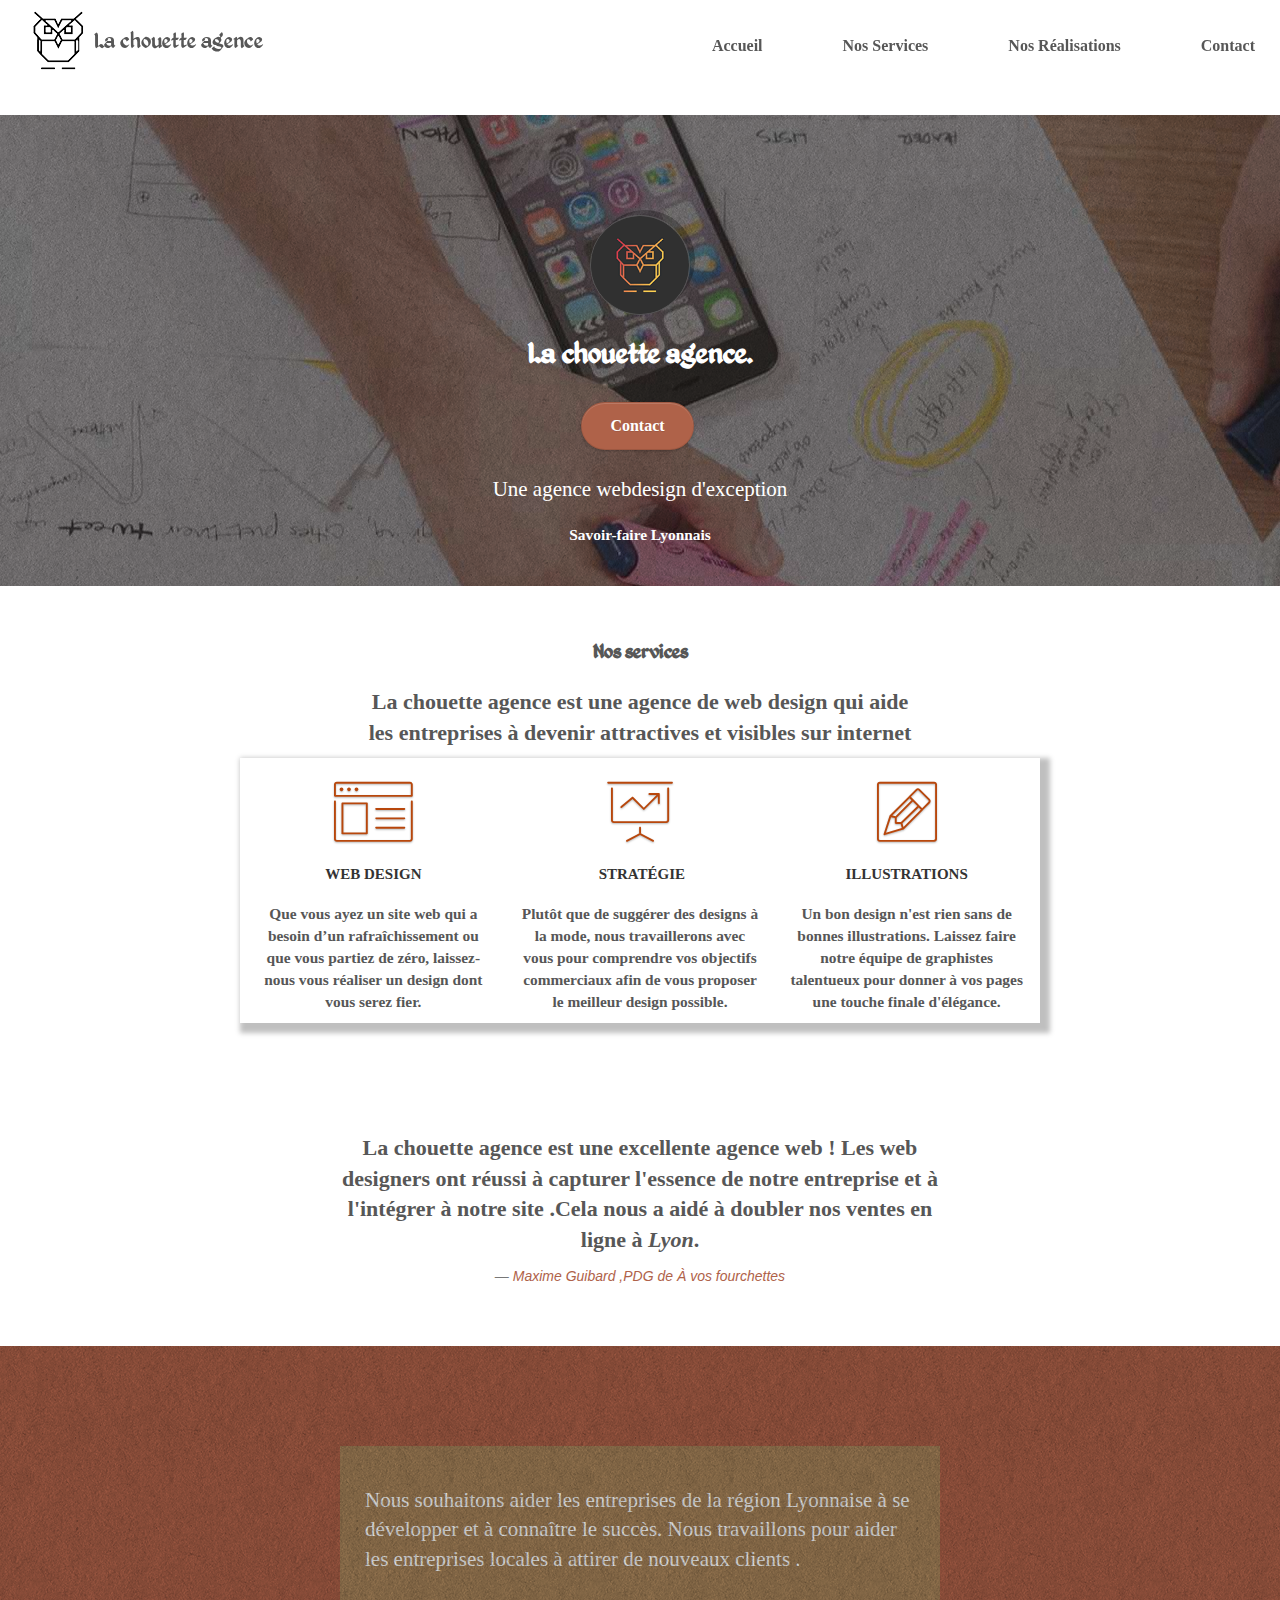
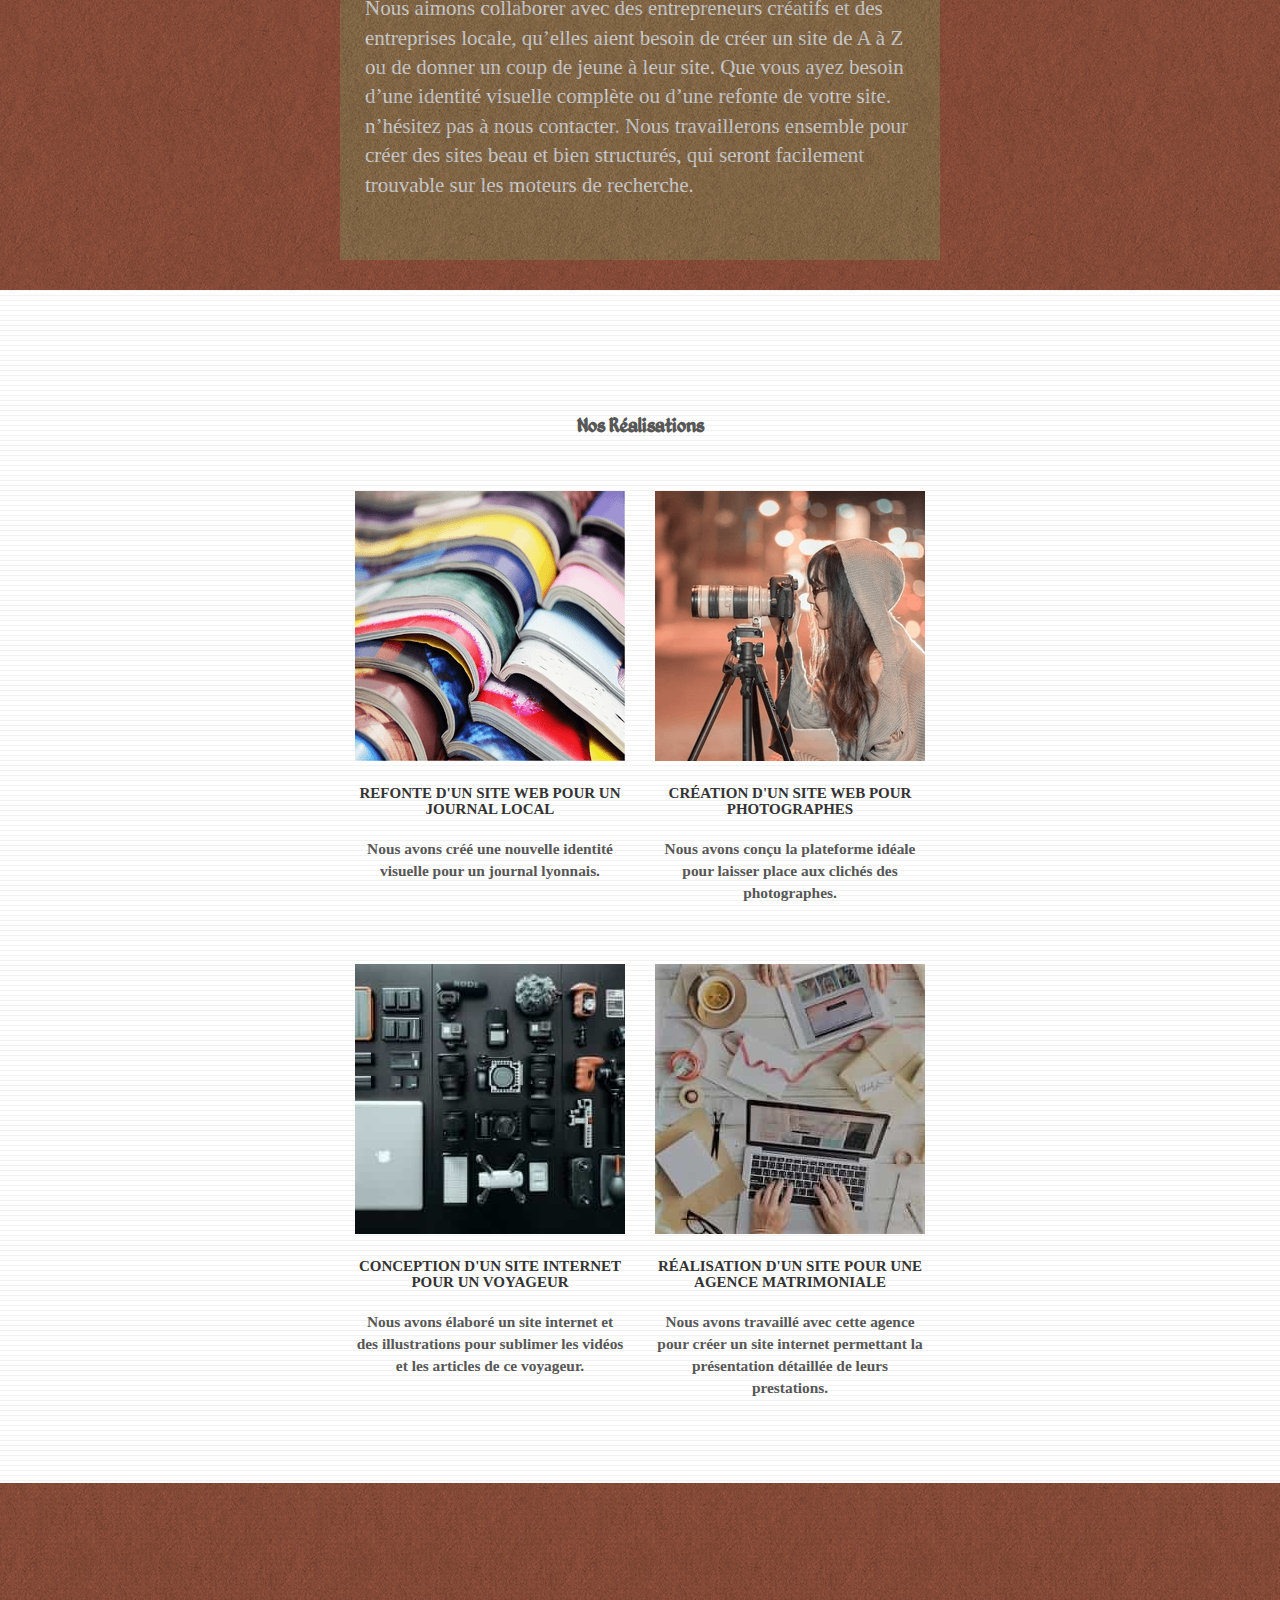
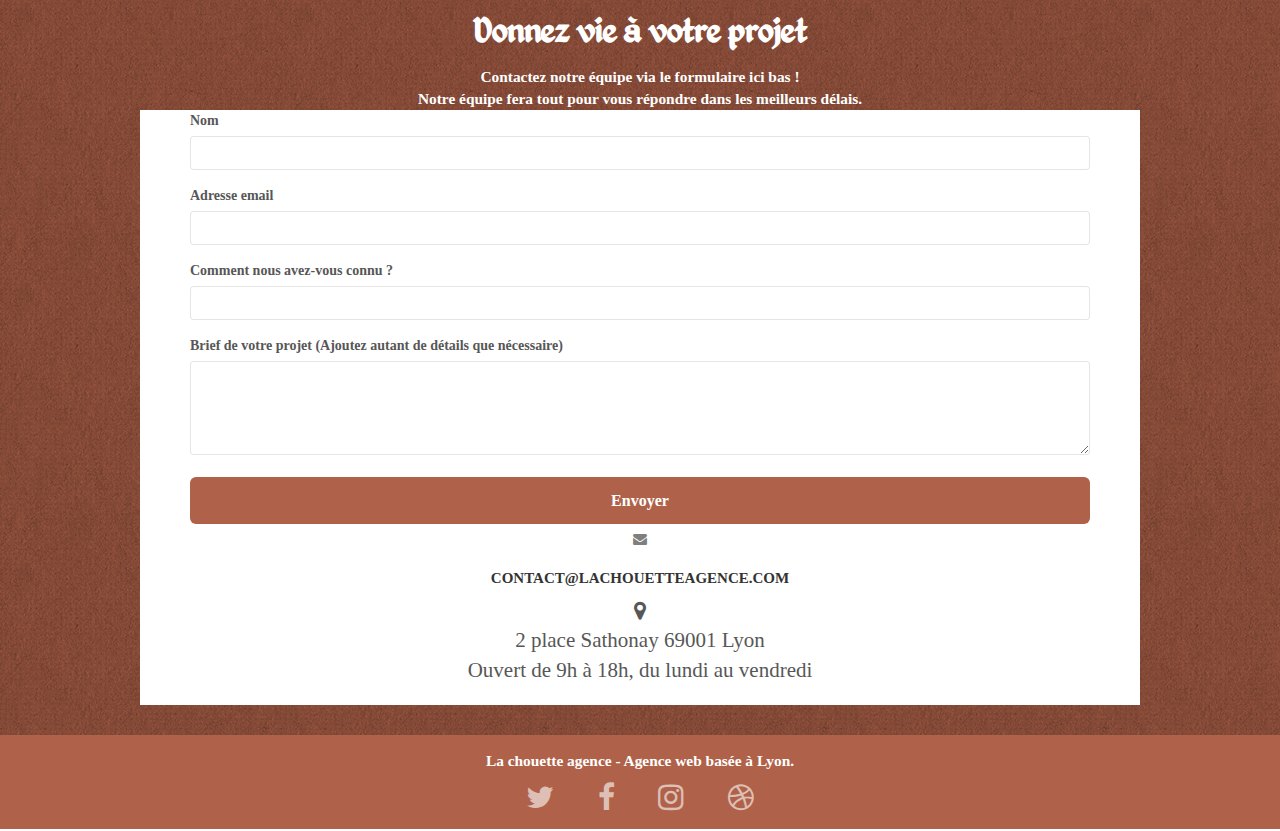
<file: index.html>
<!doctype html>
<html lang="fr">
<head>
    <meta charset="utf-8">

    <meta name="viewport" content="width=device-width, initial-scale=1.0, viewport-fit=cover">
    <link rel="shortcut icon" href="favicon.ico">
	<base href="./">

	<!-- Primary Meta Tags -->

	<title>La chouette Agence - Les spécialistes du Webdesign à Lyon</title>
	<meta name="title" content="La chouette Agence - Les spécialistes du Webdesign à Lyon">
	<meta name="description" content="La Chouette agence lyonnaise s'occupe de vos projets de site internet ,application mobile et vos publicités digitales. On crée pour donner vie à votre présence sur le Web  . ">

	<!-- Open Graph / Facebook -->
	<meta property="og:type" content="website">
	<meta property="og:url" content="https://metatags.io/">
	<meta property="og:title" content="La chouette Agence - Les spécialistes du Webdesign à Lyon">
	<meta property="og:description" content="La Chouette agence lyonnaise s'occupe de vos projet de site internet , application mobile et vos publicités digitales. On crée pour donner vie à votre présence sur le Web  . ">
	<meta property="og:image" content="https://metatags.io/assets/meta-tags-16a33a6a8531e519cc0936fbba0ad904e52d35f34a46c97a2c9f6f7dd7d336f2.png">

	<!-- Twitter -->
	<meta property="twitter:card" content="summary_large_image">
	<meta property="twitter:url" content="https://metatags.io/">
	<meta property="twitter:title" content="La chouette Agence - Les spécialistes du Webdesign à Lyon">
	<meta property="twitter:description" content="La Chouette agence lyonnaise s'occupe de vos projet de site internet , application mobile et vos publicités digitales. On crée pour donner vie à votre présence sur le Web  . ">
	<meta property="twitter:image" content="https://metatags.io/assets/meta-tags-16a33a6a8531e519cc0936fbba0ad904e52d35f34a46c97a2c9f6f7dd7d336f2.png">


	<link rel="stylesheet" type="text/css" href="./css/bootstrap.css">
	<link rel="stylesheet" type="text/css" href="style.css">
	<script src="https://ajax.googleapis.com/ajax/libs/jquery/2.1.0/jquery.min.js"></script>
<!-- Analytics -->
	<!-- Global site tag (gtag.js) - Google Analytics -->

<!-- Analytics END -->
</head>
<body>
<!-- Principal conteneur -->
<div class="page-container">
    
<!-- bloc-0 -->
<header class="bloc bgc-white l-bloc " id="bloc-0">
	<div class="container bloc-sm">

		<nav class="navbar row smart-scroll">
			<div class="navbar-header">
				<a class="navbar-brand logo-text" href="index.html"><img src="img/la-chouette-agence.png" alt="La chouette agence webdesign logo agence web meilleure agence de Lyon"  /><span class="logo-text">La chouette agence</span></a>
				<button id="nav-toggle" type="button" class="ui-navbar-toggle navbar-toggle" data-toggle="collapse" data-target=".navbar-1">
					<span class="sr-only">Toggle navigation</span><span class="icon-bar"></span><span class="icon-bar"></span><span class="icon-bar"></span>
				</button>
			</div>
			<div class="collapse navbar-collapse navbar-1 special-dropdown-nav">
				<ul class="site-navigation nav navbar-nav">
					<li>
						<a href="./index.html">Accueil</a>
					</li>
					<li>
						<a href="#bloc-2-services">Nos Services</a>
					</li>
					<li>
						<a href="#bloc-4-portfolio">Nos Réalisations </a>
					</li>
					<li>
						<a href="#block7">Contact</a>
					</li>
					<li>

					</li>
				</ul>
			</div>
		</nav>
	</div>
</header>
<!-- bloc-0 END -->

<!-- bloc-1-presentation -->
<div class="bloc bgc-dark-slate-blue bg-banniere d-bloc bg-t-edge bloc-bg-texture texture-paper b-parallax" id="bloc-1-hero">
	<div class="container bloc-lg">
		<div class="row tight-width-whitespace">
			<div class="col-sm-12">
				<img src="img/logo.png" class="center-block image-resize-mode logo" width="100" alt="La chouette agence, agence web Lyon" />
				<h1 class="text-center hero-bloc-text tc-white  ">
					<span class="logo-text">La chouette agence.</span>
				</h1>
				<div class="text-center">
					<a href="#block7" class="btn btn-lg btn-clean btn-rd cta-hero btn-atomic-tangerine" id="cta-hero " >Contact</a>
					<h2 class="text-center lead white" >Une agence webdesign d'exception </h2>
					<p class="white">Savoir-faire Lyonnais</p>
				</div>
			</div>
		</div>
	</div>
</div>
<!-- bloc-1-presentation END -->

<!-- bloc-2-services -->


<div class="bloc bgc-white l-bloc" id="bloc-2-services">
	<div class="container bloc-md">
		<div class="row">
			<div class="col-sm-12 text-center">
				<h2 class="logo-text"> Nos services </h2>
				<h2>La chouette agence est une agence de web design qui aide <br> les entreprises
				à devenir attractives et visibles sur internet </h2>
			</div>
		</div>
		<div class="row voffset-lg med-width-whitespace">
			<div class="col-sm-4">
				<div class="text-center">
					<span class="et-icon-browser sm-shadow icon-dark-slate-blue icons icon-lg"></span>
				</div>
				<h3 class="mg-md text-center">
					Web design
				</h3>
				<p class="text-center ">
					Que vous ayez un site web qui a besoin d&rsquo;un rafraîchissement ou que vous partiez de zéro, laissez-nous vous réaliser un design dont vous serez fier.
				</p>
			</div>
			<div class="col-sm-4">
				<div class="text-center">
					<span class="et-icon-presentation sm-shadow icon-dark-slate-blue icons icon-lg"></span>
				</div>
				<h3 class="mg-md text-center">
					&nbsp;Stratégie
				</h3>
				<p class="text-center ">
					Plutôt que de suggérer des designs à la mode, nous travaillerons avec vous pour comprendre vos objectifs commerciaux afin de vous proposer le meilleur design possible.<br>
				</p>
			</div>
			<div class="col-sm-4">
				<div class="text-center">
					<span class="et-icon-edit sm-shadow icon-dark-slate-blue icons icon-lg"></span>
				</div>
				<h3 class="mg-md text-center">
					Illustrations
				</h3>
				<p class="text-center ">
					Un bon design n'est rien sans de bonnes illustrations. Laissez faire notre équipe de graphistes talentueux pour donner à vos pages une touche finale d'élégance.
				</p>
			</div>
		</div>
		<div class="row voffset-lg offset">
			<div class="col-xs-12 col-md-8 col-md-offset-2 text-center">
				<blockquote class="blockquote text-center">
					<h2 class="mb-0"> La chouette agence est une excellente agence web ! Les web designers ont réussi à capturer l'essence de notre entreprise
						et à l'intégrer à notre site .Cela nous a aidé à doubler nos ventes en ligne à <em>Lyon</em>.</h2>
					<footer class="blockquote-footer"><cite>Maxime Guibard ,PDG de À vos fourchettes </cite></footer>
				</blockquote>
			</div>
		</div>
	</div>
</div>
<!-- bloc-2-services END -->

<!-- bloc-3-what-i-do -->

<div class="bloc tc-white bgc-atomic-tangerine bg-presentation d-bloc bloc-bg-texture texture-paper b-parallax" id="bloc-3-what-i-do">
	<div class="container bloc-lg">
		<div class="row tight-width-whitespace black-background white">
			<div class="row">
				<div class="col-sm box-presentation">
					<p class="lead white">
						Nous souhaitons aider les entreprises de la région Lyonnaise à se développer et à connaître le succès.
						Nous travaillons pour aider les entreprises locales à attirer de nouveaux clients .</p>
						<p class="lead white">
						Nous aimons collaborer avec des entrepreneurs créatifs et des entreprises locale,
						qu’elles aient besoin de créer un site de A à Z ou de donner un coup de jeune à leur site.
						Que vous ayez besoin d’une identité visuelle complète ou d’une refonte de votre site.
						n’hésitez pas à nous contacter.
						Nous travaillerons ensemble pour créer des sites beau et bien structurés,
						qui seront facilement trouvable sur les moteurs de recherche.
					</p>

				</div>



			</div>
		</div>
	</div>
</div>
<!-- bloc-3-what-i-do END -->

	<!-- Bloc portfolio -->
	<section class="bloc bgc-white bg-lines-h2-bg bg-repeat l-bloc" id="bloc-4-portfolio">
		<div class="container bloc-lg">
			<h2 class="logo-text text-center"> Nos Réalisations </h2>

			<div class="row tight-width-whitespace portfolio-row">
				<article class="col-sm-6">
					<a href="#" aria-label="Refonte d'un site web pour un journal local" data-lightbox="img/refonte-site-web-journal-local.jpg" data-gallery-id="gallery-1" data-caption="Refonte d'un site web pour un journal local" data-frame="snapshot-lb">
						<img src="img/1.png" aria-label="Refonte d'un site web pour un journal local" title="Cliquez pour agrandir" alt="Journal La chouette agence, agence web dans la refonte visuelle." class="img-responsive portfolio-thumb" height="320" width="320"/></a>
					<h3 class="mg-md text-center portfolio-title">
						Refonte d'un site web pour un journal local
					</h3>
					<p class="text-center portfolio-thumb-space">
						Nous avons créé une nouvelle identité visuelle pour un journal lyonnais.
					</p>
				</article>
				<article class="col-sm-6">
					<a href="#" aria-label="Création d'un site web pour photographes." data-lightbox="img/creation-site-web-pour-photographes.jpg" data-gallery-id="gallery-1" data-caption="Création d'un site web pour photographes" data-frame="snapshot-lb">
						<img src="img/2.png" aria-label="Création d'un site web pour photographes." title="Cliquez pour agrandir" class="img-responsive portfolio-thumb" alt="Photographes La chouette agence, agence web dans de la création de site web pour photographes." height="320" width="320"/></a>
					<h3 class="mg-md text-center portfolio-title">
						Création d'un site web pour photographes
					</h3>
					<p class="text-center">
						Nous avons conçu la plateforme idéale pour laisser place aux clichés des photographes.
					</p>
				</article>
			</div>
			<div class="row tight-width-whitespace portfolio-row">
				<article class="col-sm-6">
					<a href="#" aria-label="Création d'un site internet pour un voyageur." data-lightbox="img/creation-site-web-pour-voyageur.bmp" data-gallery-id="gallery-1" data-caption="Création d'un site internet pour un voyageur" data-frame="snapshot-lb">
						<img src="img/3.jpg" aria-label="Création d'un site internet pour un voyageur." title="Cliquez pour agrandir" class="img-responsive portfolio-thumb" alt="Voyageur La chouette agence, agence web dans de la création de site web pour voyageur." height="320" width="320"/></a>
					<h3 class="mg-md text-center portfolio-title">
						Conception d'un site internet pour un voyageur
					</h3>
					<p class="text-center portfolio-thumb-space">
						Nous avons élaboré un site internet et des illustrations pour sublimer les vidéos et les articles de ce voyageur.
					</p>
				</article>
				<article class="col-sm-6">
					<a href="#" aria-label="Conception d'un site pour une agence de mariage." data-lightbox="img/conception-site-pour-agence-de-mariage.bmp" data-gallery-id="gallery-1" data-caption="Conception d'un site pour une agence de mariage" data-frame="snapshot-lb">
						<img src="img/4.jpg" aria-label="Conception d'un site pour une agence de mariage." title="Cliquez pour agrandir" class="img-responsive portfolio-thumb" alt="Mariage La chouette agence, agence web dans de la création de site web pour agence de mariage." height="320" width="320"/></a>
					<h3 class="mg-md text-center portfolio-title">
						Réalisation d'un site pour une agence matrimoniale
					</h3>
					<p class="text-center">
						Nous avons travaillé avec cette agence pour créer un site internet permettant la présentation détaillée de leurs prestations.
					</p>
				</article>
			</div>
		</div>
	</section>
<!-- bloc-4-portfolio END -->

	<!-- bloc-6 -->
	<div class="bloc bg-dots-bg bg-repeat bgc-atomic-tangerine d-bloc bloc-bg-texture texture-paper" id="bloc-6">
		<div class="container bloc-lg" id="block7" >
			<div class="row " >
				<div class="col-sm-12" >
					<h2 class="text-center hero-bloc-text tc-white" >
						Donnez vie à votre projet
					</h2>
					<p class="text-center mg-lg tc-white tight-width-whitespace">
						<span class="text-center">Contactez notre équipe  via le formulaire ici bas !</span>
					</p>
					<p class="text-center mg-lg tc-white tight-width-whitespace">
					Notre équipe fera tout pour vous répondre dans les meilleurs délais.
				</p>

				</div>
			</div>
			<!-- bloc-7 -->
			<div class="bloc bgc-white l-bloc" id="bloc-7">
				<div class="container bloc">
						<div class="col">
							<form id="form_1" novalidate success-msg="Votre message a été envoyé ." fail-msg="Désolé, le serveur de messagerie semble ne pas répondre, nous vous prions de nous excuser pour la gêne occasionnée!">
								<div class="form-group">
									<label class="text-center">
										Nom
									</label>
									<input id="name" aria-label="Nom" class="form-control" required />
								</div>
								<div class="form-group">
									<label class="text-center">
										Adresse email
									</label>
									<input id="email" aria-label=" adresse e-mail " class="form-control" type="email" required />
								</div>
								<div class="form-group">
									<label class="text-center">
										Comment nous avez-vous connu ?
									</label>
									<input class="form-control" aria-label=" adresse e-mail " type="email" required id="input_504" />
								</div>
								<div class="form-group">
									<label class="text-center">
										Brief de votre projet (Ajoutez autant de détails que nécessaire)<br>
									</label><textarea id="message" class="form-control" rows="4" cols="50" aria-label="Message " required></textarea>
								</div>
								<button class="bloc-button btn btn-lg btn-block cta-hero btn-atomic-tangerine" type="submit">
									Envoyer
								</button>
							</form>
							<div class="text-center">
							<i class="fa fa-envelope" aria-hidden="true"></i>
							<a href="mailto:contact@lachouetteagence.com" ><h3 class="text-center display-3" >contact@lachouetteagence.com</h3></a>
							</div>
								<p class="text-center lead text-nowrap">
								<i class="fa fa-map-marker" aria-hidden="true"></i> <br>
								2 place Sathonay 69001 Lyon<br>

								Ouvert de 9h à 18h, du lundi au vendredi
							</p>

						</div>


				</div>

			</div>
			<!-- bloc-7 END -->
		</div>
	</div>
	<!-- bloc-6 END -->

<!-- Footer - bloc-8 -->

<!-- Footer - bloc-8 END -->
	<!-- ScrollToTop Button -->

	<a class="bloc-button btn btn-d scrollToTop" onclick="scrollToTarget('1')"><span class="fa fa-chevron-up"></span></a>
	<!-- ScrollToTop Button END-->
</div>
<!-- Js load defer  -->

<script src="https://maxcdn.bootstrapcdn.com/bootstrap/3.3.5/js/bootstrap.min.js"defer></script>
<script src="./js/blocs.js"defer></script>
<script src="./js/jquery.touchSwipe.js" defer></script>


<link rel="stylesheet" type="text/css" href="./css/font-awesome.css">
<link rel="stylesheet" type="text/css" href="./css/et-line.css">
</body>
<footer class="bloc bgc-atomic-tangerine d-bloc" id="bloc-8">
	<div class="container bloc-sm">

		<div class="col mobile-social">
			<div class="row">
				<p class="text-center white">
					La chouette agence - Agence web basée à Lyon.<br>
				</p>
			</div>

			<div class="text-center social-link">
				<b-col><a class="social" alt="la chouette Agence twitter"  aria-label="la chouette agence twitter"  href="www.facebook.com/chouettemachin"><span class="fa fa-twitter icon-md"></span></a></b-col>
				<b-col><a class="social"  aria-label="la chouette agence facebook"  alt="la chouette agence facebook"   href="twitter.fr"><span class="fa fa-facebook icon-md"></span></a> </b-col>
				<b-col><a class="social" aria-label="la chouette agence instagram" alt="la chouette agence instagram"  href="instagram.com"><span class="fa fa-instagram icon-md"></span></a></b-col>
				<b-col><a class="social" aria-label="la chouette agence dribble" alt="la chouette agence Dribble"  href="index.html"><span class="fa fa-dribbble icon-md"></span></a></b-col>
			</div>
		</div>
	</div>
</footer>
</html>
</file>
<file: style.css>
@font-face {font-family: "Helvetica Neue"; src: url("https://db.onlinewebfonts.com/t/0e6de1ec911a2e267ff136bbdd384a44.eot"); src: url("//db.onlinewebfonts.com/t/0e6de1ec911a2e267ff136bbdd384a44.eot?#iefix") format("embedded-opentype"), url("//db.onlinewebfonts.com/t/0e6de1ec911a2e267ff136bbdd384a44.woff2") format("woff2"), url("//db.onlinewebfonts.com/t/0e6de1ec911a2e267ff136bbdd384a44.woff") format("woff"), url("//db.onlinewebfonts.com/t/0e6de1ec911a2e267ff136bbdd384a44.ttf") format("truetype"), url("//db.onlinewebfonts.com/t/0e6de1ec911a2e267ff136bbdd384a44.svg#Helvetica Neue") format("svg"); }
.social-link a {
    padding: 2% 2% 2% 2%;
}
#bloc-8 {
    display: flex;
    justify-items: center;
    justify-content: space-around;
}
body {
    width: 100%;
    scroll-behavior: smooth;
    margin: 0;
    padding: 0;
    background: #FFF;
    overflow-x: hidden;
    -webkit-font-smoothing: antialiased;
    -moz-osx-font-smoothing: grayscale;
}
@font-face {

    font-family: 'kingthings_petrockregular';
    src: url('./fonts/Kingthings_Petrock-webfont.eot');
    src: url('./fonts/Kingthings_Petrock-webfont.eot?#iefix') format('embedded-opentype'),
    url('./fonts/Kingthings_Petrock-webfont.woff') format('woff'),
    url('./fonts/Kingthings_Petrock-webfont.ttf') format('truetype');
    font-weight: normal;
    font-style: normal;

}
#bloc-7 .bloc {
    border-radius:30px;
}

#bloc-7 .container {
    border-radius:30px;
}
h2.logo-text{
    font-family: kingthings_petrockregular;
}
a .logo-text{
    font-family: 'kingthings_petrockregular';

}

a .logo-text{
    font-family: 'kingthings_petrock_lightRg',cursive;
}
a,
button {
    transition: all .3s ease-in-out;
    outline: none!important;
}

a:hover {
    text-decoration: none;
    cursor: pointer;
}

#page-loading-blocs-notifaction {
    position: fixed;
    top: 0;
    bottom: 0;
    width: 100%;
    z-index: 100000;
    background: #FFFFFF url("img/spinner.gif") no-repeat center center;
}

.bloc {
    width: 100%;
    clear: both;
    background: 50% 50% no-repeat;
    padding: 0 50px;
    -webkit-background-size: cover;
    -moz-background-size: cover;
    -o-background-size: cover;
    background-size: cover;
    position: relative;
}

.bloc .container {

    padding-left: 0;
    padding-right: 0;
}

.bloc-lg {
    padding-bottom: 30px;
    padding-top: 100px;}

.bloc-md {
    padding: 30px;
}

.bloc-sm {
    padding: 15px 50px;
}

.bg-center,
.bg-l-edge,
.bg-r-edge,
.bg-t-edge,
.bg-b-edge,
.bg-tl-edge,
.bg-bl-edge,
.bg-tr-edge,
.bg-br-edge,
.bg-repeat {
    -webkit-background-size: auto!important;
    -moz-background-size: auto!important;
    -o-background-size: auto!important;
    background-size: auto!important;
}

.bg-repeat {
    background: repeat;
}

.bg-t-edge {
    background: top no-repeat;
}

.bloc-bg-texture::before {
    content: "";
    background-size: 2px 2px;
    position: absolute;
    top: 0;
    bottom: 0;
    left: 0;
    right: 0;
}

.texture-paper::before {
    background: url("img/texture-paper.png");
    background-size: 280px 280px;
}

.b-parallax {
    background-attachment: fixed;
}

.d-bloc {
    color: rgba(255, 255, 255, .7);
}

.d-bloc button:hover {
    color: rgba(255, 255, 255, .9);
}

.d-bloc .icon-round,
.d-bloc .icon-square,
.d-bloc .icon-rounded,
.d-bloc .icon-semi-rounded-a,
.d-bloc .icon-semi-rounded-b {
    border-color: rgba(255, 255, 255, .9);
}

.d-bloc .divider-h span {
    border-color: rgba(255, 255, 255, .2);
}

.d-bloc .a-btn,
.d-bloc .navbar a,
.d-bloc .navbar-brand,
.d-bloc a .icon-sm,
.d-bloc a .icon-md,
.d-bloc a .icon-lg,
.d-bloc a .icon-xl,
.d-bloc h1 a,
.d-bloc h2 a,
.d-bloc h3 a,
.d-bloc h4 a,
.d-bloc h5 a,
.d-bloc h6 a,
.d-bloc p a {
    color: rgba(255, 255, 255, .6);
}

.d-bloc .a-btn:hover,
.d-bloc .navbar a:hover,
.d-bloc .navbar-brand:hover,
.d-bloc a:hover .icon-sm,
.d-bloc a:hover .icon-md,
.d-bloc a:hover .icon-lg,
.d-bloc a:hover .icon-xl,
.d-bloc h1 a:hover,
.d-bloc h2 a:hover,
.d-bloc h3 a:hover,
.d-bloc h4 a:hover,
.d-bloc h5 a:hover,
.d-bloc h6 a:hover,
.d-bloc p a:hover {
    color: rgba(255, 255, 255, 1);
}

.d-bloc .navbar-toggle .icon-bar {
    background: rgba(255, 255, 255, 1);
}

.d-bloc .btn-wire,
.d-bloc .btn-wire:hover {
    color: rgba(255, 255, 255, 1);
    border-color: rgba(255, 255, 255, 1);
}

.d-bloc .panel {
    color: rgba(0, 0, 0, .5);
}

.d-bloc .panel button:hover {
    color: rgba(0, 0, 0, .7);
}

.d-bloc .panel  {
    border-color: rgba(0, 0, 0, .7);
}

.d-bloc .panel .divider-h span {
    border-color: rgba(0, 0, 0, .1);
}

.d-bloc .panel .a-btn {
    color: rgba(0, 0, 0, .6);
}

.d-bloc .panel .a-btn:hover {
    color: rgba(0, 0, 0, 1);
}

.d-bloc .panel .btn-wire,
.d-bloc .panel .btn-wire:hover {
    color: rgba(0, 0, 0, .7);
    border-color: rgba(0, 0, 0, .3);
}

.d-bloc .panel,
.l-bloc {
    color: rgba(0, 0, 0, .5);
}

.d-bloc .panel button:hover,
.l-bloc button:hover {
    color: rgba(0, 0, 0, .7);
}

.l-bloc .icon-round,
.l-bloc .icon-square,
.l-bloc .icon-rounded,
.l-bloc .icon-semi-rounded-a,
.l-bloc .icon-semi-rounded-b {
    border-color: rgba(0, 0, 0, .7);
}

.d-bloc .panel .divider-h span,
.l-bloc .divider-h span {
    border-color: rgba(0, 0, 0, .1);
}

.d-bloc .panel .a-btn,
.l-bloc .a-btn,
.l-bloc .navbar a,
.l-bloc .navbar-brand,
.l-bloc a .icon-sm,
.l-bloc a .icon-md,
.l-bloc a .icon-lg,
.l-bloc a .icon-xl,
.l-bloc h1 a,
.l-bloc h2 a,
.l-bloc h3 a,
.l-bloc h4 a,
.l-bloc h5 a,
.l-bloc h6 a,
.l-bloc p a {
    color: rgba(0, 0, 0, .6);
}

.d-bloc .panel .a-btn:hover,
.l-bloc .a-btn:hover,
.l-bloc .navbar a:hover,
.l-bloc .navbar-brand:hover,
.l-bloc a:hover .icon-sm,
.l-bloc a:hover .icon-md,
.l-bloc a:hover .icon-lg,
.l-bloc a:hover .icon-xl,
.l-bloc h1 a:hover,
.l-bloc h2 a:hover,
.l-bloc h3 a:hover,
.l-bloc h4 a:hover,
.l-bloc h5 a:hover,
.l-bloc h6 a:hover,
.l-bloc p a:hover {
    color: rgba(0, 0, 0, 1);
}

.l-bloc .navbar-toggle .icon-bar {
    color: rgba(0, 0, 0, .6);
}

.d-bloc .panel .btn-wire,
.d-bloc .panel .btn-wire:hover,
.l-bloc .btn-wire,
.l-bloc .btn-wire:hover {
    color: rgba(0, 0, 0, .7);
    border-color: rgba(0, 0, 0, .3);
}

.voffset {
    margin-top: 30px;
}

.voffset-lg {
    margin-top: 80px;
}

.row-no-gutters {
    margin-right: 0;
    margin-left: 0;
}

.row.row-no-gutters > [class^="col-"],
.row.row-no-gutters > [class*=" col-"] {
    padding-right: 0;
    padding-left: 0;
}

#bloc-1-hero h1 {
    font-size: 32px;
}
.navbar-brand a{
    font-family: "Helvetica Neue";
}
.smart-scroll{
    background-color: white;
    position: fixed;
    top: 0;
    right: 0;
    left: 0;
    z-index: 1030;
}
.scrolled-down{

    transform:translateY(-100%); transition: all 0.3s ease-in-out;
}
.scrolled-up{
    transform:translateY(0); transition: all 0.3s ease-in-out;
}
.navbar a {
    margin-left: 30px;
    margin-right: 20px;
}
.navbar {
    margin-bottom: 0;
    z-index: 1;
}
.navbar-brand span{

    font-family: 'kingthings_petrockregular';
}
.navbar-brand {

    font-family: 'kingthings_petrock_lightRg';
    height: auto;
    padding: 3px 15px;
    font-size: 25px;
    font-weight: normal;
    line-height: 44px;
}

.navbar-brand img {
    max-height: 200px;
    margin: 0 5px 0 0;
    display: inline;
}

.navbar-brand img[src$=svg] {
    min-width: 100px;
}

.nav-center .navbar-brand img {
    margin: 0;
}

.navbar .nav {
    padding-top: 2px;
    margin-right: -16px;
    float: right;
    z-index: 1;
}

.nav > li {
    float: left;
    margin-top: 4px;
    font-size: 16px;
}

.navbar-nav .open .dropdown-menu > li > a {
    text-align: inherit;
}

.nav > li a:hover,
.nav > li a:focus {
    background: transparent;
}

.navbar-toggle {
    margin: 10px 10px 0 0;

}

.navbar-toggle:hover {
    background: transparent!important;
}

.navbar-toggle .icon-bar {
    background-color: rgba(0, 0, 0, .5);
    width: 26px;
}

.nav-invert .navbar .nav {
    float: left;
}

.nav-invert .navbar-header,
.nav-invert .navbar-brand {
    float: right;
    position: relative;
    z-index: 2;
}

@media (min-width: 768px) {
    .site-navigation {
        position: absolute;
        top: 50%;
        right: 20px;
        transform: translate(0, -50%);
        -webkit-transform: translateY(-50%);
    }
    .nav > li .dropdown-menu a,
    .nav > li .dropdown-menu a:hover {
        color: #484848;
    }
    .nav-invert .site-navigation {
        left: 0;
        right: 0;
    }
    .nav-center {
        text-align: center;
    }
    .nav-center .navbar-header {
        width: 100%;
    }
    .nav-center .navbar-header,
    .nav-center .navbar-brand,
    .nav-center .nav > li {
        float: none;
        display: inline-block;
    }
    .nav-center .site-navigation {
        position: relative;
        width: 100%;
        right: 0;
        margin-right: 0;
        margin-top: 20px;
    }
    .nav-center.mini-nav .navbar-toggle {
        float: none;
        margin: 10px auto 0;
    }
}

.nav > li > .dropdown a {
    background: none!important;
    display: block;
    padding: 14px 15px;
}

nav .caret {
    margin: 0 5px;
}

.dropdown-menu .dropdown-menu {
    top: -8px;
    left: 100%;
}

.dropdown-menu .dropmenu-flow-right {
    top: 100%;
    left: 0;
    margin-left: -1px;
    border-top-left-radius: 0;
    border-top-right-radius: 0;
}

.dropdown-menu .dropdown span {
    border: 4px solid black;
    border-top-color: transparent;
    border-right-color: transparent;
    border-bottom-color: transparent;
    margin: 6px -5px 0 0!important;
    float: right;
}

.mg-md {
    margin-top: 10px;
    margin-bottom: 20px;
}

.mg-lg {
    margin-top: 10px;
    margin-bottom: 40px;
}

.btn {
    margin: 0 5px 5px 0;
}

.btn.pull-right {
    margin: 0 0 5px 5px;
}

.btn-d,
.btn-d:hover,
.btn-d:focus {
    color: #FFF;
    background: rgba(0, 0, 0, .3);
}

button {
    outline: none!important;
}

.btn-rd {
    border-radius: 40px;
}

.btn-clean {
    border: 1px solid rgba(0, 0, 0, .08);
    border-bottom-color: rgba(0, 0, 0, .1);
    text-shadow: 0 1px 0 rgba(0, 0, 1, .1);
    box-shadow: 0 1px 3px rgba(0, 0, 1, .25), inset 0 1px 0 0 rgba(255, 255, 255, .15);
}

.icon-md {
    font-size: 30px!important;
}

.icon-lg {
    font-size: 60px!important;
}

.sm-shadow {
    text-shadow: 0 1px 2px rgba(0, 0, 0, .3);
}

.panel-sq,
.panel-sq .panel-heading,
.panel-sq .panel-footer {
    border-radius: 0;
}

.panel-rd {
    border-radius: 30px;
}

.panel-rd .panel-heading {
    border-radius: 29px 29px 0 0;
}

.panel-rd .panel-footer {
    border-radius: 0 0 29px 29px;
}

.form-control {
    border-color: rgba(0, 0, 0, .1);
    box-shadow: none;
}

.scrollToTop {
    width: 40px;
    height: 40px;
    position: fixed;
    bottom: 20px;
    right: 20px;
    opacity: 0;
    z-index: 500;
    transition: all .3s ease-in-out;
}

.scrollToTop span {
    margin-top: 6px;
}

.showScrollTop {
    font-size: 14px;
    opacity: 1;
}

a[data-lightbox] {
    position: relative;
    display: block;
    text-align: center;
}

a[data-lightbox]:hover::before {
    content: "+";
    font-family: 'Helvetica Neue';
    font-size: 32px;
    width: 50px;
    height: 50px;
    margin-left: -25px;
    border-radius: 50%;
    background: rgba(0, 0, 0, .6);
    color: #FFF;
    font-weight: 100;
    z-index: 1;
    position: absolute;
    top: 50%;
    transform: translateY(-50%);
    -webkit-transform: translateY(-50%);
}

a[data-lightbox]:hover img {
    opacity: 0.6;
    -webkit-animation-fill-mode: none;
    animation-fill-mode: none;
}

#lightbox-modal {
    display: flex;
    align-items: center;
}

#lightbox-modal .modal-dialog {
    width: 90%;
    max-width: 900px;
    margin: 0 auto 0;
}

#lightbox-modal .modal-dialog img {
    max-height: 90vh;
    margin: 0 auto;
}

.lightbox-caption {
    padding: 20px;
    color: #FFF;
    background: rgba(0, 0, 0, .5);
    position: absolute;
    left: 15px;
    right: 15px;
    bottom: 5px;
}

.close-lightbox {
    color: #FFF;
    font-size: 30px;
    position: absolute;
    top: 20px;
    right: 20px;
    z-index: 20;
    background: rgba(0, 0, 0, .5);
    border: none;
    line-height: 30px;
    padding: 0 9px 5px;
    opacity: 0.3;
}

.close-lightbox:hover,
.next-lightbox:hover,
.prev-lightbox:hover {
    opacity: 1.0;
    color: #FFF;
}
.blackqote{
    border-left:none;
}
.next-lightbox,
.prev-lightbox {
    font-size: 20px;
    color: rgba(255, 255, 255, .9);
    background: rgba(0, 0, 0, .5);
    transition: all .2s ease-in-out;
    position: absolute;
    top: 45%;
    z-index: 1;
    opacity: 0.4;
}

.next-lightbox {
    padding: 6px 8px 1px 13px;
    right: 25px;
}

.prev-lightbox {
    padding: 6px 13px 1px 10px;
    left: 25px;
}

.snapshot-lb .modal-body {
    padding-bottom: 45px;
}

.snapshot-lb .lightbox-caption {
    padding: 0;
    color: rgba(0, 0, 0, .5);
    background: none;
}

h1,
h2,
h3,
h4,
h5,
h6,
p,
label,
.btn,
a {
    font-family: "Helvetica Neue";
    font-weight: 600;
    color: #575757!important;
}

.container {
    max-width: 1000px;
}

.hero-bloc-text {
    font-family: 'kingthings_petrockregular','kingthings_petrock_lightRg';
    font-size: 38px;
}

.hero-bloc-text-sub {
    font-size: 36px;
}

.statement-bloc-text {
    line-height: 26px;
    font-style: italic;
    font-size: 20px;
    text-align: center;
    font-weight: lighter;
    max-width: 520px;
    margin: auto auto auto auto;
}
.blockquote {
    border-left:none;
}
p {
    font-size: 1.1em;
}

.tight-width-whitespace {
    max-width: 600px;
    margin: auto auto auto auto;
}

.h1 {
    font-size: 1.2em;
    font-family: "Open Sans";
}

.cta-hero {
    font-family: 'kingthings_petrock_lightRg';
    margin-top: 22px;
    color: #FFFFFF!important;

    padding: 12px 28px 12px 28px;
    font-size: 16px;
    font-weight: 700;
}

.social {
    max-width: 400px;
    margin: 0 auto;
}

h2 {
    font-size: 22px;
    line-height: 1.4em;
}

h3 {
    font-size: 15px;
    text-transform: uppercase;
    font-weight: 700;
    color: #333333!important;
}

.med-width-whitespace {
    max-width: 800px;
    margin: auto auto auto auto;
    box-shadow: 5px 5px 5px 5px rgba(0, 0, 0, 0.25);
}

h1 {
    color: #333333!important;
}

h4 {
    color: #333333!important;
}

.icons {
    margin-bottom: 14px;
    margin-top: 24px;
}

.white {
    color: #FFFFFF!important;
}

.portfolio-thumb {
    margin-bottom: 24px;
}

.portfolio-row {
    margin-bottom: 44px;
    margin-top: 50px;
}

.avatar {
    box-shadow: 0px 4px 9px rgba(0, 0, 0, 0.3);
}

.black-background {
    background-color: rgba(165, 147, 99, 0.7);
    padding: 40px 40px 40px 40px;
}

.bold-link {
    font-weight: 900;
    text-decoration: underline!important;
}

.bgc-white {
    background-color: #FFFFFF;
}

.bgc-dark-slate-blue {
    background-color: #364577;
}

.bgc-atomic-tangerine {
    background-color: #AF6249;
}

.tc-white {
    color: #ffffff !important;
}

.btn-atomic-tangerine {
    background: #AF6249;
    color: #FFFFFF!important;
}

.btn-atomic-tangerine:hover {
    background: #ad3e1d !important;
    color: #FFFFFF!important;
}
cite {
    color: #AF6249!important;
}

cite:hover {
    color: #ad3e1d !important;
}
.ltc-white {
    color: #FFFFFF!important;
}

.ltc-white:hover {
    color: #cccccc!important;
}
.logo{
    border: solid 1px #555;
    border-radius: 100px;
    box-shadow: 5px -5px rgba(0, 0, 0, 0.28);

}
.ltc-atomic-tangerine {
    color: #AF6249!important;
}

.ltc-atomic-tangerine:hover {
    color: #ad3e1d!important;
}

.icon-dark-slate-blue {
    color: #b8470c !important;
    border-color: #c27956!important;
}

.bg-dots-bg {
    background-image: url("img/dots-bg.png");
}

.bg-lines-h2-bg {
    background-image: url("img/lines-h2-bg.png");
}

.bg-banniere {
    background-image: url("img/la-chouette-agence-banniere.jpg");
}

.bg-presentation {
    background-image: url("img/image-de-presentation.png");
}

@media (max-width: 1024px) {
    .bloc {
        padding-left: 20px;
        padding-right: 20px;
    }
    .bloc.full-width-bloc,
    .bloc-tile-2.full-width-bloc .container,
    .bloc-tile-3.full-width-bloc .container,
    .bloc-tile-4.full-width-bloc .container {
        padding-left: 0;
        padding-right: 0;
    }
}

@media (max-width: 992px) and (min-width: 768px) {
    .navbar .nav {
        max-width: 100%
    }
    .nav-center.navbar .nav {
        max-width: 100%
    }
}

@media only screen and (min-device-width: 768px) and (max-device-width: 1024px) and (orientation: landscape) {
    .b-parallax {
        background-attachment: scroll;
    }
}

@media only screen and (min-device-width: 1024px) and (max-device-width: 1366px) and (-webkit-min-device-pixel-ratio: 1.5) {
    .b-parallax {
        background-attachment: scroll;
    }
}

@media (max-width: 991px) {
    .container {
        width: 90%;
    }
    .b-parallax {
        background-attachment: scroll;
    }
    .page-container,
    #hero-bloc {
        overflow-x: hidden;
        position: relative;
    }
    .bloc-group,
    .bloc-group .bloc {
        display: block;
        width: 100%;
    }
    .bloc-fill-screen .fill-bloc-top-edge,
    .bloc-fill-screen .fill-bloc-bottom-edge {
        padding: 0 20px;
}

@media (max-width: 767px) {
    .navbar a {
        justify-content: center;
        justify-items: center;

    }

    .bloc-lg{

        width: 100%;
        display: flex;
        flex-direction: column;
        flex-wrap: nowrap;
        justify-content: center;
        align-items: center;
        align-content: center;
    }
    .page-container{
        display: flex;
        flex-direction: column;
        flex-wrap: nowrap;
        justify-content: center;
        align-items: center;
        align-content: center;
    }
    article img{
        margin: 0 auto;
    }
    h1,
    h2,
    h3,
    h4,
    h5,
    h6,
    p,
    #disqus_thread {
        padding-left: 10px!important;
        padding-right: 10px!important;
    }
    .b-parallax {
        background-attachment: scroll;
    }
    .navbar .nav .logo-text {
        padding-top: 0;
        border-top: 1px solid rgba(0, 0, 0, .2);
        float: none!important;
    }
    .navbar.row {
        margin-left: 0;
        margin-right: 0;
    }
    .site-navigation {
        position: inherit;
        transform: none;
        -webkit-transform: none;
        -ms-transform: none;
    }
    .nav > li {
        margin-top: 0;
        background: rgba(0, 0, 0, .05);
        text-align: left;
        padding-left: 15px;
        width: 100%;
    }
    .nav > li:hover {
        background: rgba(0, 0, 0, .08);
    }
    .dropdown .dropdown a .caret {
        float: none;
        margin: 5px 0 0 10px !important;
    }
    #hero-bloc .navbar .nav {
        background: rgba(0, 0, 0, .8);
    }
    #hero-bloc .navbar .nav a {
        color: rgba(255, 255, 255, .6);
    }
    .hero {
        padding: 50px 0;
    }
    .hero-nav {
        left: -1px;
        right: -1px;
    }
    .navbar-collapse {
        padding: 0;
        overflow-x: hidden;
        -webkit-box-shadow: none;
        box-shadow: none;
    }
    .navbar-brand img {
        max-height: 40px;
        width: auto;
    }
    .nav-invert .navbar-header {
        float: none;
        width: 100%;
    }
    .nav-invert .navbar-toggle {
        float: left;
        margin-left: 10px;
    }
    .bloc {
        box-shadow: 5px 5px 5px 5px rgba(241, 235, 235, 0.25);
        padding-left: 0;
        padding-right: 0;
    }
    .bloc-xxl,
    .bloc-xl,
    .bloc-lg {
        padding: 40px 0;
    }
    .bloc-sm,
    .bloc-md {
        padding-left: 0;
        padding-right: 0;
    }
    .bloc-tile-2 .container,
    .bloc-tile-3 .container,
    .bloc-tile-4 .container,
    .bloc-fill-screen .fill-bloc-top-edge,
    .bloc-fill-screen .fill-bloc-bottom-edge {
        padding-left: 0;
        padding-right: 0;
    }
    .a-block {
        padding: 0 ;
    }
    .btn-dwn {
        display: none;
    }
    .voffset {
        margin-top: 5px;
    }
    .voffset-md {
        margin-top: 20px;
    }
    .voffset-lg {
        margin-top: 30px;
    }
    form {

        padding: 5px;
    }
    .close-lightbox {
        display: inline-block;
    }
    .blocsapp-device-iphone5 {
        background-size: 216px 425px;
        padding-top: 60px;
        width: 216px;
        height: 425px;
    }
    .blocsapp-device-iphone5 img {
        width: 180px;
        height: 320px;
    }
}

@media (max-width: 425px) {

    .page-container {

    display: flex;
    flex-direction: column;
    flex-wrap: nowrap;
    justify-content: center;
    align-items: center;
    align-content: center;

}}

@media (max-width: 767px) {
    .page-container {
        margin: 0 auto;
    }
    .bloc-mob-center-text {
        text-align: center;
    }
}}
</file>
<file: css/et-line.css>
@font-face{font-family:et-line;src:url(../fonts/et-line.eot);src:url(../fonts/et-line.eot?#iefix) format('embedded-opentype'),url(../fonts/et-line.woff) format('woff'),url(../fonts/et-line.ttf) format('truetype'),url(../fonts/et-line.svg#et-line) format('svg');font-weight:400;font-style:normal}.et-icon-adjustments,.et-icon-alarmclock,.et-icon-anchor,.et-icon-aperture,.et-icon-attachment,.et-icon-bargraph,.et-icon-basket,.et-icon-beaker,.et-icon-bike,.et-icon-book-open,.et-icon-briefcase,.et-icon-browser,.et-icon-calendar,.et-icon-camera,.et-icon-caution,.et-icon-chat,.et-icon-circle-compass,.et-icon-clipboard,.et-icon-clock,.et-icon-cloud,.et-icon-compass,.et-icon-desktop,.et-icon-dial,.et-icon-document,.et-icon-documents,.et-icon-download,.et-icon-dribbble,.et-icon-edit,.et-icon-envelope,.et-icon-expand,.et-icon-facebook,.et-icon-flag,.et-icon-focus,.et-icon-gears,.et-icon-genius,.et-icon-gift,.et-icon-global,.et-icon-globe,.et-icon-googleplus,.et-icon-grid,.et-icon-happy,.et-icon-hazardous,.et-icon-heart,.et-icon-hotairballoon,.et-icon-hourglass,.et-icon-key,.et-icon-laptop,.et-icon-layers,.et-icon-lifesaver,.et-icon-lightbulb,.et-icon-linegraph,.et-icon-linkedin,.et-icon-lock,.et-icon-magnifying-glass,.et-icon-map,.et-icon-map-pin,.et-icon-megaphone,.et-icon-mic,.et-icon-mobile,.et-icon-newspaper,.et-icon-notebook,.et-icon-paintbrush,.et-icon-paperclip,.et-icon-pencil,.et-icon-phone,.et-icon-picture,.et-icon-pictures,.et-icon-piechart,.et-icon-presentation,.et-icon-pricetags,.et-icon-printer,.et-icon-profile-female,.et-icon-profile-male,.et-icon-puzzle,.et-icon-quote,.et-icon-recycle,.et-icon-refresh,.et-icon-ribbon,.et-icon-rss,.et-icon-sad,.et-icon-scissors,.et-icon-scope,.et-icon-search,.et-icon-shield,.et-icon-speedometer,.et-icon-strategy,.et-icon-streetsign,.et-icon-tablet,.et-icon-target,.et-icon-telescope,.et-icon-toolbox,.et-icon-tools,.et-icon-tools-2,.et-icon-trophy,.et-icon-tumblr,.et-icon-twitter,.et-icon-upload,.et-icon-video,.et-icon-wallet,.et-icon-wine{font-family:et-line;speak:none;font-style:normal;font-weight:400;font-variant:normal;text-transform:none;line-height:1;-webkit-font-smoothing:antialiased;-moz-osx-font-smoothing:grayscale;display:inline-block}.et-icon-mobile:before{content:"\e000"}.et-icon-laptop:before{content:"\e001"}.et-icon-desktop:before{content:"\e002"}.et-icon-tablet:before{content:"\e003"}.et-icon-phone:before{content:"\e004"}.et-icon-document:before{content:"\e005"}.et-icon-documents:before{content:"\e006"}.et-icon-search:before{content:"\e007"}.et-icon-clipboard:before{content:"\e008"}.et-icon-newspaper:before{content:"\e009"}.et-icon-notebook:before{content:"\e00a"}.et-icon-book-open:before{content:"\e00b"}.et-icon-browser:before{content:"\e00c"}.et-icon-calendar:before{content:"\e00d"}.et-icon-presentation:before{content:"\e00e"}.et-icon-picture:before{content:"\e00f"}.et-icon-pictures:before{content:"\e010"}.et-icon-video:before{content:"\e011"}.et-icon-camera:before{content:"\e012"}.et-icon-printer:before{content:"\e013"}.et-icon-toolbox:before{content:"\e014"}.et-icon-briefcase:before{content:"\e015"}.et-icon-wallet:before{content:"\e016"}.et-icon-gift:before{content:"\e017"}.et-icon-bargraph:before{content:"\e018"}.et-icon-grid:before{content:"\e019"}.et-icon-expand:before{content:"\e01a"}.et-icon-focus:before{content:"\e01b"}.et-icon-edit:before{content:"\e01c"}.et-icon-adjustments:before{content:"\e01d"}.et-icon-ribbon:before{content:"\e01e"}.et-icon-hourglass:before{content:"\e01f"}.et-icon-lock:before{content:"\e020"}.et-icon-megaphone:before{content:"\e021"}.et-icon-shield:before{content:"\e022"}.et-icon-trophy:before{content:"\e023"}.et-icon-flag:before{content:"\e024"}.et-icon-map:before{content:"\e025"}.et-icon-puzzle:before{content:"\e026"}.et-icon-basket:before{content:"\e027"}.et-icon-envelope:before{content:"\e028"}.et-icon-streetsign:before{content:"\e029"}.et-icon-telescope:before{content:"\e02a"}.et-icon-gears:before{content:"\e02b"}.et-icon-key:before{content:"\e02c"}.et-icon-paperclip:before{content:"\e02d"}.et-icon-attachment:before{content:"\e02e"}.et-icon-pricetags:before{content:"\e02f"}.et-icon-lightbulb:before{content:"\e030"}.et-icon-layers:before{content:"\e031"}.et-icon-pencil:before{content:"\e032"}.et-icon-tools:before{content:"\e033"}.et-icon-tools-2:before{content:"\e034"}.et-icon-scissors:before{content:"\e035"}.et-icon-paintbrush:before{content:"\e036"}.et-icon-magnifying-glass:before{content:"\e037"}.et-icon-circle-compass:before{content:"\e038"}.et-icon-linegraph:before{content:"\e039"}.et-icon-mic:before{content:"\e03a"}.et-icon-strategy:before{content:"\e03b"}.et-icon-beaker:before{content:"\e03c"}.et-icon-caution:before{content:"\e03d"}.et-icon-recycle:before{content:"\e03e"}.et-icon-anchor:before{content:"\e03f"}.et-icon-profile-male:before{content:"\e040"}.et-icon-profile-female:before{content:"\e041"}.et-icon-bike:before{content:"\e042"}.et-icon-wine:before{content:"\e043"}.et-icon-hotairballoon:before{content:"\e044"}.et-icon-globe:before{content:"\e045"}.et-icon-genius:before{content:"\e046"}.et-icon-map-pin:before{content:"\e047"}.et-icon-dial:before{content:"\e048"}.et-icon-chat:before{content:"\e049"}.et-icon-heart:before{content:"\e04a"}.et-icon-cloud:before{content:"\e04b"}.et-icon-upload:before{content:"\e04c"}.et-icon-download:before{content:"\e04d"}.et-icon-target:before{content:"\e04e"}.et-icon-hazardous:before{content:"\e04f"}.et-icon-piechart:before{content:"\e050"}.et-icon-speedometer:before{content:"\e051"}.et-icon-global:before{content:"\e052"}.et-icon-compass:before{content:"\e053"}.et-icon-lifesaver:before{content:"\e054"}.et-icon-clock:before{content:"\e055"}.et-icon-aperture:before{content:"\e056"}.et-icon-quote:before{content:"\e057"}.et-icon-scope:before{content:"\e058"}.et-icon-alarmclock:before{content:"\e059"}.et-icon-refresh:before{content:"\e05a"}.et-icon-happy:before{content:"\e05b"}.et-icon-sad:before{content:"\e05c"}.et-icon-facebook:before{content:"\e05d"}.et-icon-twitter:before{content:"\e05e"}.et-icon-googleplus:before{content:"\e05f"}.et-icon-rss:before{content:"\e060"}.et-icon-tumblr:before{content:"\e061"}.et-icon-linkedin:before{content:"\e062"}.et-icon-dribbble:before{content:"\e063"}
</file>
